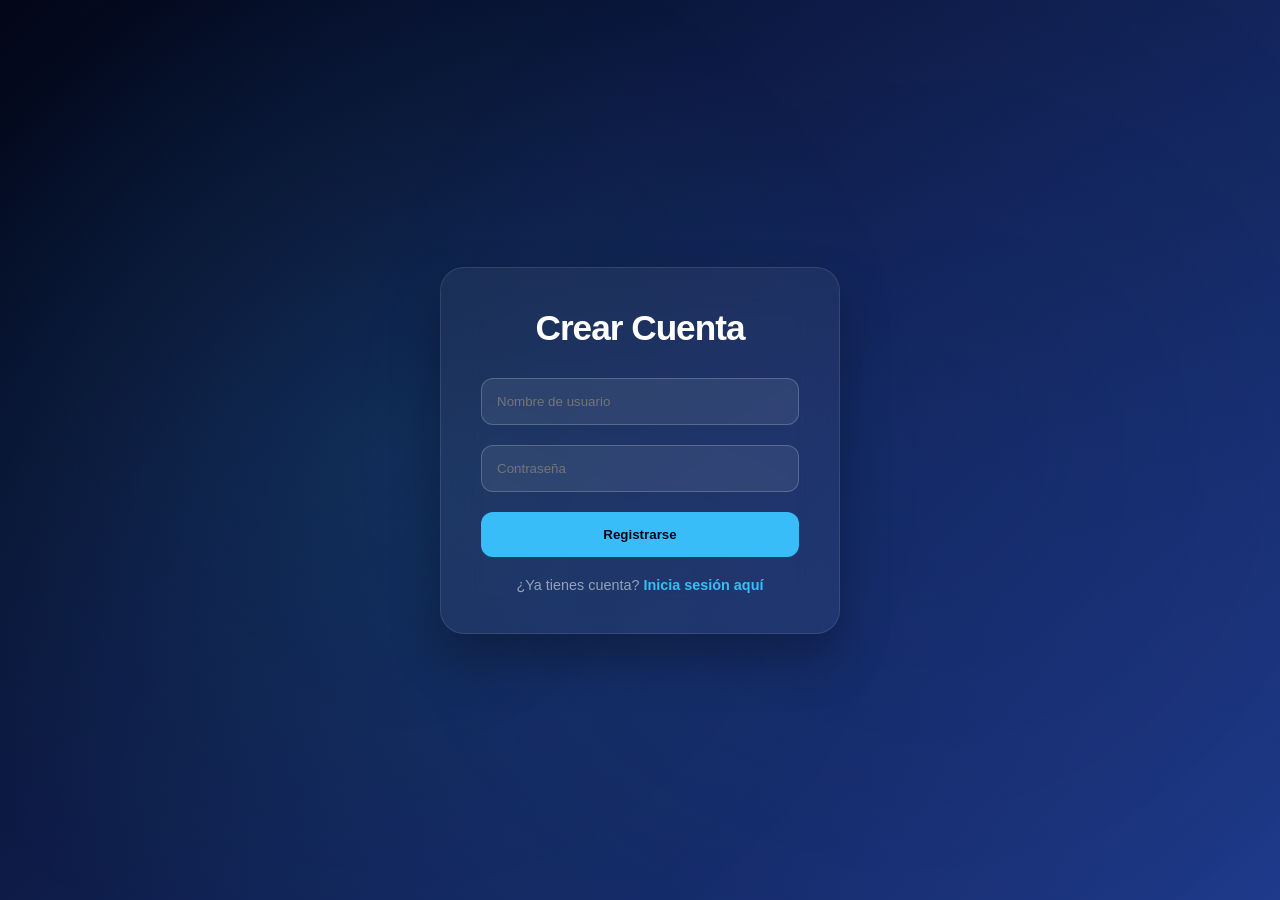
<file: index.html>
<!DOCTYPE html>
<html lang="es">
<head>
<script>
    // 🛡️ EL GUARDIÁN DE ENTRADA
    // Si la libreta está vacía (es igual a null), significa que no ha iniciado sesión
    if (localStorage.getItem("nexUsuario") === null) {
        // ¡Lo mandamos directo al login!
        window.location.href = "login.html";
    }
</script>
    <meta charset="UTF-8">
    <meta name="viewport" content="width=device-width, initial-scale=1.0">
    <title>NEX CORE | Central de Descargas Pro</title>
    <link href="https://fonts.googleapis.com/css2?family=Plus+Jakarta+Sans:wght@400;600;800&display=swap" rel="stylesheet">
    <link rel="stylesheet" href="style.css">
</head>
<body class="fade-in-page loading">

    <div id="loader-wrapper">
        <div class="loader-content">
            <div class="loader-logo">NEX CORE</div>
            <div class="loading-bar-bg">
                <div class="loading-bar-fill"></div>
            </div>
            <div class="loading-text">Cargando sistema...</div>
        </div>
    </div>

    <button class="menu-btn" id="openMenu" aria-label="Abrir Menú">
        <div class="bar"></div>
        <div class="bar"></div>
        <div class="bar"></div>
    </button>

    <aside class="sidebar" id="sidebar">
        <div class="sidebar-header">
            <div class="logo-glow-wrapper">
                <img src="img/nexcore.png" alt="NEX CORE" class="sidebar-logo">
            </div>
            <div class="sidebar-brand-text">
                <span class="brand-title">NEX CORE</span>
                <span class="studio-text">Studio</span>
            </div>
        </div>
        
        <nav class="sidebar-nav">
            <div class="nav-section">
                <span class="nav-section-title">PRINCIPAL</span>
                
                <a href="#" class="nav-item active side-item" id="btnInicio">
                    <div class="nav-icon-wrapper">
                        <svg viewBox="0 0 24 24" width="18" height="18" fill="none" stroke="currentColor" stroke-width="2.5" stroke-linecap="round" stroke-linejoin="round"><path d="M3 9l9-7 9 7v11a2 2 0 0 1-2 2H5a2 2 0 0 1-2-2z"/><polyline points="9 22 9 12 15 12 15 22"/></svg>
                    </div>
                    Inicio
                </a>
                
                <a href="#seccion-tutoriales" class="nav-item side-item" id="btnTutoriales">
                    <div class="nav-icon-wrapper">
                        <svg viewBox="0 0 24 24" width="18" height="18" fill="none" stroke="currentColor" stroke-width="2.5" stroke-linecap="round" stroke-linejoin="round"><path d="M2 3h6a4 4 0 0 1 4 4v14a3 3 0 0 0-3-3H2z"/><path d="M22 3h-6a4 4 0 0 0-4 4v14a3 3 0 0 1 3-3h7z"/></svg>
                    </div>
                    Tutoriales
                    <span class="beta-badge">BETA</span>
                </a>
            </div>

            <div class="nav-section" style="margin-top: 30px;">
                <span class="nav-section-title">PROYECTOS</span>
                
                <a href="#" class="nav-item side-item" id="btnProximos">
                    <div class="nav-icon-wrapper">
                        <svg viewBox="0 0 24 24" width="18" height="18" fill="none" stroke="currentColor" stroke-width="2.5" stroke-linecap="round" stroke-linejoin="round">
                            <circle cx="12" cy="12" r="10"></circle>
                            <polyline points="12 6 12 12 16 14"></polyline>
                        </svg>
                    </div>
                    Lanzamientos
                    <span class="beta-badge" style="background: #a855f7;">WIP</span>
                </a>
            </div>
        </nav>

        <div class="sidebar-footer">
            <p>AndyDev-MC © 2026</p>
        </div>
    </aside>

    <div class="sidebar-overlay" id="sidebarOverlay"></div>
    <div class="stars-container"></div>

    <div id="home-view">
        <header class="container">
            <h1 class="glow-title" id="epicTitle">
                <span>C</span><span>e</span><span>n</span><span>t</span><span>r</span><span>o</span>
                <div class="break"></div>
                <span>d</span><span>e</span>
                <div class="break"></div>
                <span>d</span><span>e</span><span>s</span><span>c</span><span>a</span><span>r</span><span>g</span><span>a</span><span>s</span>
            </h1>
            
            <p class="intro-text">
                ¡Qué onda, comunidad! Soy <strong>Andy</strong>. Bienvenidos a la central oficial de <strong>NEX CORE Studio</strong>. Aquí encontrarás mis mejores proyectos y addons.
            </p>

            <div class="premium-links-grid">
                <a href="https://discord.gg/th4gF42pe" target="_blank" class="premium-card discord-card side-item" style="animation-delay: 1.1s;">
                    <div class="float-container float-slow">
                        <div class="card-icon-box">
                            <svg viewBox="0 0 127.14 96.36" width="24" height="24" fill="#ffffff"><path d="M107.7,8.07A105.15,105.15,0,0,0,81.47,0a72.06,72.06,0,0,0-3.36,6.83A97.68,97.68,0,0,0,49,6.83,72.37,72.37,0,0,0,45.64,0,105.89,105.89,0,0,0,19.39,8.09C2.79,32.65-1.71,56.6.54,80.21h0A105.73,105.73,0,0,0,32.71,96.36,77.7,77.7,0,0,0,39.6,85.25a68.42,68.42,0,0,1-10.85-5.18c.91-.66,1.8-1.34,2.66-2a75.57,75.57,0,0,0,64.32,0c.87.71,1.76,1.39,2.66,2a68.68,68.68,0,0,1-10.87,5.19,77,77,0,0,0,6.89,11.1A105.25,105.25,0,0,0,126.6,80.22h0C129.24,52.84,122.09,29.11,107.7,8.07ZM42.45,65.69C36.18,65.69,31,60,31,53s5-12.74,11.43-12.74S54,46,53.89,53,48.84,65.69,42.45,65.69Zm42.24,0C78.41,65.69,73.31,60,73.31,53s5-12.74,11.43-12.74S96.36,46,96.26,53,91.08,65.69,84.69,65.69Z"/></svg>
                        </div>
                    </div>
                    <div class="card-info"><h4>Comunidad</h4><p>Discord Oficial</p></div>
                    <div class="card-arrow">→</div>
                </a>

                <a href="https://www.tiktok.com/@andyys52" target="_blank" class="premium-card tiktok-card side-item" style="animation-delay: 1.2s;">
                    <div class="float-container float-fast"><div class="card-icon-box"><svg viewBox="0 0 448 512" width="22" height="22" fill="#ffffff"><path d="M448 209.9a210.1 210.1 0 0 1 -122.8-39.3V349.4A162.6 162.6 0 1 1 185 188.3V278.2a74.6 74.6 0 1 0 52.2 71.2V0l88 0a121.2 121.2 0 0 0 1.9 22.2h0A122.2 122.2 0 0 0 381 102.4a121.4 121.4 0 0 0 67 20.1z"/></svg></div></div>
                    <div class="card-info"><h4>Avances</h4><p>TikTok Oficial</p></div>
                    <div class="card-arrow">→</div>
                </a>

                <a href="https://discord.gg/uPbRxeGNC" target="_blank" class="premium-card colab-card infinity-card side-item" style="animation-delay: 1.3s;">
                    <div class="float-container float-slow"><div class="card-icon-box"><svg viewBox="0 0 24 24" width="28" height="28" fill="none" stroke="#ffffff" stroke-width="2.5" stroke-linecap="round" stroke-linejoin="round"><path d="M8 8a4 4 0 1 0 0 8 4 4 0 0 0 4-4 4 4 0 0 1 4-4 4 4 0 1 1 0 8 4 4 0 0 1-4-4"/></svg></div></div>
                    <div class="card-info"><h4>Infinity Studio</h4><p>Colaborador</p></div>
                    <div class="card-arrow">→</div>
                </a>

                <a href="https://www.tiktok.com/@foxycraft7" target="_blank" class="premium-card colab-card foxcraft-card side-item" style="animation-delay: 1.4s;">
                    <div class="float-container float-fast"><div class="card-icon-box"><svg viewBox="0 0 24 24" width="26" height="26" fill="none" stroke="#ffffff" stroke-width="2" stroke-linecap="round" stroke-linejoin="round"><path d="M22 10l-6-4-4 4-4-4-6 4v8c0 1.1.9 2 2 2h16c1.1 0 2-.9 2-2v-8z"/><polygon points="12 14 9 10 15 10"/><circle cx="7" cy="14" r="1" fill="#fff"/><circle cx="17" cy="14" r="1" fill="#fff"/></svg></div></div>
                    <div class="card-info"><h4>FoxCraft</h4><p>Colaborador</p></div>
                    <div class="card-arrow">→</div>
                </a>

                <a href="https://discord.gg/dZVVAcBvW" target="_blank" class="premium-card colab-card takensop-card side-item" style="animation-delay: 1.5s;">
                    <div class="float-container float-slow"><div class="card-icon-box"><svg viewBox="0 0 24 24" width="24" height="24" fill="none" stroke="#ffffff" stroke-width="2" stroke-linecap="round" stroke-linejoin="round"><polygon points="13 2 3 14 12 14 11 22 21 10 12 10 13 2"/></svg></div></div>
                    <div class="card-info"><h4>TakenSop</h4><p>Colaborador</p></div>
                    <div class="card-arrow">→</div>
                </a>

                <a href="https://discord.gg/Q8RD49MMQ" target="_blank" class="premium-card colab-card tvstudio-card side-item" style="animation-delay: 1.6s;">
                    <div class="float-container float-fast"><div class="card-icon-box"><svg viewBox="0 0 24 24" width="24" height="24" fill="none" stroke="#ffffff" stroke-width="2" stroke-linecap="round" stroke-linejoin="round"><rect x="2" y="7" width="20" height="15" rx="2" ry="2"></rect><polyline points="17 2 12 7 7 2"></polyline></svg></div></div>
                    <div class="card-info"><h4>TV Studio</h4><p>Colaborador</p></div>
                    <div class="card-arrow">→</div>
                </a>
            </div>

            <div id="seccion-tutoriales" class="tutorial-banner side-item" style="animation-delay: 1.7s;">
                <div class="tutorial-glow"></div>
                <div class="tutorial-content">
                    <div class="float-container float-slow"><div class="tutorial-icon-box"><svg viewBox="0 0 24 24" width="34" height="34" fill="none" stroke="#ffffff" stroke-width="2" stroke-linecap="round" stroke-linejoin="round"><path d="M2 3h6a4 4 0 0 1 4 4v14a3 3 0 0 0-3-3H2z"/><path d="M22 3h-6a4 4 0 0 0-4 4v14a3 3 0 0 1 3-3h7z"/></svg></div></div>
                    <div class="tutorial-text">
                        <h3>¿Quieres dominar los Addons al 100%?</h3>
                        <p>Únete a nuestro <strong>Discord Oficial</strong>. Allí encontrarás guías detalladas paso a paso y funciones extras exclusivas.</p>
                    </div>
                    <a href="https://discord.gg/th4gF42pe" target="_blank" class="tutorial-btn">Ir a Discord</a>
                </div>
            </div>

            <div class="search-container side-item" style="animation-delay: 1.9s;">
                <input type="text" id="addonSearch" placeholder="Busca tu addon favorito...">
                <div class="search-icon">🔍</div>
            </div>
        </header>

        <main class="container">
            <div id="addonsGrid" class="grid-layout"></div>
        </main>
    </div>

    <div id="proximos-view" class="hidden-view">
        <div class="glass-container">
            <div class="glass-card">
                <span class="glass-tag">PRÓXIMAMENTE</span>
                <h2 class="glass-title">La Final Petrolera</h2>
                <p class="glass-desc">
                    Revive la emoción del evento definitivo. Este addon integrará mecánicas exclusivas de competencia, entornos inmersivos y sistemas avanzados totalmente optimizados.
                    <br><br>
                    <strong>Disponible próximamente de forma 100% gratuita para toda la comunidad.</strong>
                </p>
                <div class="glass-progress-bar">
                    <div class="glass-progress-fill" style="width: 65%;"></div>
                </div>
                <div class="glass-progress-text">Estado del Addon: 65% completado</div>
                
                <button class="glass-btn-back" id="btnVolver">Volver al Inicio</button>
            </div>
        </div>
    </div>

    <footer>
        <p>Desarrollado con ❤️ por <strong>NEX CORE Studio</strong></p>
    </footer>

    <script src="script.js"></script>
</body>
</html>
</file>
<file: style.css>
/* ==========================================================================
    VARIABLES Y RESET
   ========================================================================== */
:root {
    --bg-dark: #020617;
    --primary: #38bdf8;
    --primary-glow: rgba(56, 189, 248, 0.5);
    --glass-bg: rgba(15, 23, 42, 0.6);
    --sidebar-bg: rgba(7, 11, 20, 0.98);
    --text-main: #f8fafc;
    --text-dim: #94a3b8;
    --ease-fluid: cubic-bezier(0.16, 1, 0.3, 1);
    --ease-bounce: cubic-bezier(0.34, 1.56, 0.64, 1);
}

* { 
    box-sizing: border-box; 
    margin: 0; 
    padding: 0; 
    -webkit-tap-highlight-color: transparent; 
}

body { 
    background-color: var(--bg-dark); 
    color: var(--text-main); 
    font-family: 'Plus Jakarta Sans', sans-serif; 
    overflow-x: hidden; 
    scroll-behavior: smooth;
}

.fade-in-page { animation: fadeInBody 1s var(--ease-fluid) forwards; }
@keyframes fadeInBody { from { opacity: 0; } to { opacity: 1; } }

/* Bloquear scroll mientras carga */
body.loading {
    overflow: hidden;
}

/* ==========================================================================
   PANTALLA DE CARGA (4 SEGUNDOS)
   ========================================================================== */
#loader-wrapper {
    position: fixed;
    top: 0;
    left: 0;
    width: 100vw;
    height: 100vh;
    background-color: var(--bg-dark);
    z-index: 9999;
    display: flex;
    justify-content: center;
    align-items: center;
    transition: opacity 0.8s var(--ease-fluid), visibility 0.8s;
    backdrop-filter: blur(20px);
}

#loader-wrapper.fade-out {
    opacity: 0;
    visibility: hidden;
}

.loader-content {
    text-align: center;
    display: flex;
    flex-direction: column;
    align-items: center;
    gap: 25px;
}

.loader-logo {
    font-size: 2.8rem;
    font-weight: 800;
    color: #fff;
    letter-spacing: 3px;
    text-shadow: 0 0 25px var(--primary-glow);
    animation: pulseLogo 1.5s infinite alternate var(--ease-fluid);
}

@keyframes pulseLogo {
    0% { transform: scale(0.95); opacity: 0.8; }
    100% { transform: scale(1.05); opacity: 1; text-shadow: 0 0 40px var(--primary); }
}

.loading-bar-bg {
    width: 280px;
    height: 8px;
    background: rgba(255,255,255,0.05);
    border-radius: 20px;
    overflow: hidden;
    position: relative;
    box-shadow: inset 0 2px 5px rgba(0,0,0,0.5);
    border: 1px solid rgba(255,255,255,0.05);
}

.loading-bar-fill {
    height: 100%;
    width: 0%;
    background: linear-gradient(90deg, #0ea5e9, var(--primary));
    border-radius: 20px;
    box-shadow: 0 0 20px var(--primary-glow);
    animation: fillBar 4s cubic-bezier(0.4, 0, 0.2, 1) forwards;
}

@keyframes fillBar {
    0% { width: 0%; }
    15% { width: 20%; }
    40% { width: 45%; }
    70% { width: 80%; }
    100% { width: 100%; }
}

.loading-text {
    color: var(--primary);
    font-size: 0.85rem;
    font-weight: 800;
    letter-spacing: 2px;
    text-transform: uppercase;
    animation: blinkText 1s infinite alternate;
}

@keyframes blinkText {
    0% { opacity: 0.4; }
    100% { opacity: 1; }
}

/* ==========================================================================
   FONDO LÍQUIDO 60FPS
   ========================================================================== */
body::before, body::after {
    content: ""; position: fixed; width: 100vw; height: 100vw;
    border-radius: 50%; z-index: -2; pointer-events: none; will-change: transform;
}
body::before { background: radial-gradient(circle, rgba(56, 189, 248, 0.12) 0%, transparent 60%); top: -20%; left: -20%; animation: liquidFlow1 25s linear infinite alternate; }
body::after { background: radial-gradient(circle, rgba(30, 58, 138, 0.2) 0%, transparent 60%); bottom: -20%; right: -20%; animation: liquidFlow2 30s linear infinite alternate-reverse; }

@keyframes liquidFlow1 { 0% { transform: translate3d(0,0,0) scale(1); } 100% { transform: translate3d(15vw, 15vh, 0) scale(1.2); } }
@keyframes liquidFlow2 { 0% { transform: translate3d(0,0,0) scale(1); } 100% { transform: translate3d(-15vw, -15vh, 0) scale(1.2); } }

.stars-container { position: fixed; top: 0; left: 0; width: 100%; height: 100%; background: url('https://www.transparenttextures.com/patterns/stardust.png'); opacity: 0.15; z-index: -1; pointer-events: none; }
.container { max-width: 1100px; margin: 0 auto; padding: 0 20px; }

/* ==========================================================================
   MENU Y SIDEBAR NEX CORE VIP
   ========================================================================== */
.menu-btn {
    position: fixed; top: 25px; left: 25px; z-index: 1000; background: var(--glass-bg); padding: 14px; border-radius: 14px;
    border: 1px solid rgba(255,255,255,0.08); cursor: pointer; display: flex; flex-direction: column; gap: 6px; 
    backdrop-filter: blur(12px); transition: all 0.3s var(--ease-bounce); box-shadow: 0 8px 20px rgba(0,0,0,0.3);
}
.menu-btn .bar { width: 24px; height: 3px; background: #fff; border-radius: 10px; transition: 0.3s var(--ease-fluid); }
.menu-btn:hover { transform: scale(1.08); border-color: var(--primary); box-shadow: 0 8px 25px var(--primary-glow); }
.menu-btn:hover .bar:nth-child(2) { transform: translateX(6px); background: var(--primary); }

.sidebar {
    position: fixed; top: 0; left: 0; width: 300px; height: 100vh; background: var(--sidebar-bg); z-index: 2000;
    transform: translate3d(-105%, 0, 0); transition: transform 0.6s var(--ease-fluid);
    backdrop-filter: blur(25px); border-right: 1px solid rgba(56, 189, 248, 0.1); display: flex; flex-direction: column; padding: 40px 25px;
}
.sidebar.active { transform: translate3d(0, 0, 0); box-shadow: 15px 0 50px rgba(0,0,0,0.7); }

.sidebar-header { display: flex; align-items: center; gap: 18px; margin-bottom: 50px; }
.logo-glow-wrapper { position: relative; width: 55px; height: 55px; border-radius: 14px; background: rgba(255,255,255,0.05); padding: 5px; border: 1px solid rgba(255,255,255,0.1); }
.logo-glow-wrapper::after { content: ""; position: absolute; top: 0; left: 0; width: 100%; height: 100%; border-radius: 14px; box-shadow: 0 0 20px var(--primary-glow); z-index: -1; }
.sidebar-logo { width: 100%; height: 100%; border-radius: 10px; object-fit: cover; }
.sidebar-brand-text { display: flex; flex-direction: column; }
.brand-title { font-size: 1.3rem; font-weight: 800; color: #fff; line-height: 1.1; letter-spacing: -0.5px;}
.studio-text { color: var(--primary); font-weight: 800; text-transform: uppercase; font-size: 0.75rem; letter-spacing: 2.5px; }

.nav-section-title { display: block; font-size: 0.7rem; font-weight: 800; color: rgba(255,255,255,0.3); margin-bottom: 15px; letter-spacing: 2px; }

.nav-item {
    display: flex; align-items: center; gap: 14px; padding: 12px 16px; border-radius: 16px;
    color: rgba(255,255,255,0.6); text-decoration: none; font-weight: 600; font-size: 0.95rem;
    transition: all 0.4s var(--ease-fluid); margin-bottom: 10px;
}
.nav-icon-wrapper { width: 35px; height: 35px; border-radius: 10px; background: rgba(255,255,255,0.05); display: flex; align-items: center; justify-content: center; transition: 0.3s; }
.nav-item:hover { color: #fff; background: rgba(255,255,255,0.03); }
.nav-item:hover .nav-icon-wrapper { background: var(--primary); color: #fff; transform: scale(1.1); box-shadow: 0 5px 15px var(--primary-glow); }

.nav-item.active { background: linear-gradient(90deg, rgba(56, 189, 248, 0.15), transparent); color: #fff; border-left: 3px solid var(--primary); }
.nav-item.active .nav-icon-wrapper { background: var(--primary); color: #fff; box-shadow: 0 0 15px var(--primary-glow); }
.beta-badge { margin-left: auto; font-size: 0.55rem; font-weight: 800; background: #f97316; color: #fff; padding: 3px 8px; border-radius: 8px; letter-spacing: 1px; }

.sidebar-footer { margin-top: auto; font-size: 0.8rem; color: rgba(255,255,255,0.2); text-align: center; font-weight: 600; }
.sidebar-overlay { position: fixed; top: 0; left: 0; width: 100vw; height: 100vh; background: rgba(0,0,0,0.8); backdrop-filter: blur(5px); z-index: 1500; opacity: 0; pointer-events: none; transition: opacity 0.5s ease; }
.sidebar-overlay.active { opacity: 1; pointer-events: auto; }

/* ==========================================================================
   TÍTULO METEORITO Y TEXTO
   ========================================================================== */
header { padding: 90px 0 40px; text-align: center; }
.glow-title { font-size: 3.8rem; font-weight: 800; display: flex; justify-content: center; flex-wrap: wrap; line-height: 1.05; letter-spacing: -1.5px; }
.break { flex-basis: 100%; height: 0; }
.glow-title span {
    display: inline-block; opacity: 0; transform: translate3d(0, -100px, 0) scale(2.5); 
    background: linear-gradient(180deg, #ffffff 0%, var(--primary) 100%); -webkit-background-clip: text; -webkit-text-fill-color: transparent;
    filter: drop-shadow(0 4px 15px var(--primary-glow)); will-change: transform, opacity;
    animation: meteorImpact 0.8s var(--ease-bounce) forwards;
}

@keyframes meteorImpact { 
    60% { transform: translate3d(0, 15px, 0) scale(0.9); opacity: 1; }
    80% { transform: translate3d(0, -5px, 0) scale(1.05); opacity: 1; }
    100% { transform: translate3d(0, 0, 0) scale(1); opacity: 1; }
}

/* Delays Letras */
.glow-title span:nth-child(1) { animation-delay: 0.05s; } .glow-title span:nth-child(2) { animation-delay: 0.1s; } .glow-title span:nth-child(3) { animation-delay: 0.15s; } .glow-title span:nth-child(4) { animation-delay: 0.2s; } .glow-title span:nth-child(5) { animation-delay: 0.25s; } .glow-title span:nth-child(6) { animation-delay: 0.3s; } .glow-title span:nth-child(8) { animation-delay: 0.35s; } .glow-title span:nth-child(9) { animation-delay: 0.4s; } .glow-title span:nth-child(11) { animation-delay: 0.45s; } .glow-title span:nth-child(12) { animation-delay: 0.5s; } .glow-title span:nth-child(13) { animation-delay: 0.55s; } .glow-title span:nth-child(14) { animation-delay: 0.6s; } .glow-title span:nth-child(15) { animation-delay: 0.65s; } .glow-title span:nth-child(16) { animation-delay: 0.7s; } .glow-title span:nth-child(17) { animation-delay: 0.75s; } .glow-title span:nth-child(18) { animation-delay: 0.8s; } .glow-title span:nth-child(19) { animation-delay: 0.85s; }

.intro-text { color: var(--text-dim); margin: 30px auto 50px; max-width: 650px; line-height: 1.7; font-size: 1.05rem; opacity: 0; animation: fadeUpSmooth 0.8s var(--ease-fluid) 1s forwards; }

@keyframes fadeUpSmooth { from { opacity: 0; transform: translate3d(0, 30px, 0); } to { opacity: 1; transform: translate3d(0, 0, 0); } }

/* ==========================================================================
   ANIMACIÓN CONTINUA (RESPIRACIÓN FLOTANTE)
   ========================================================================== */
.float-container { will-change: transform; }
.float-slow { animation: floatSlowAnim 4s ease-in-out infinite; }
.float-fast { animation: floatFastAnim 3.5s ease-in-out infinite alternate-reverse; }

@keyframes floatSlowAnim {
    0%, 100% { transform: translateY(0); }
    50% { transform: translateY(-6px); }
}
@keyframes floatFastAnim {
    0%, 100% { transform: translateY(0); }
    50% { transform: translateY(-8px); }
}

/* ==========================================================================
   TARJETAS PREMIUM VIP (REDES & COLABS)
   ========================================================================== */
.premium-links-grid { display: grid; grid-template-columns: repeat(auto-fit, minmax(220px, 1fr)); gap: 20px; max-width: 950px; margin: 0 auto 60px; }

.premium-card {
    background: linear-gradient(145deg, rgba(255,255,255,0.04) 0%, rgba(0,0,0,0.3) 100%);
    border: 1px solid rgba(255,255,255,0.05); border-radius: 24px; padding: 20px;
    display: flex; align-items: center; gap: 18px; text-decoration: none; color: var(--text-main);
    transition: all 0.4s var(--ease-bounce); backdrop-filter: blur(15px);
    opacity: 0; position: relative; overflow: hidden;
}

.side-item { animation: fadeUpSmooth 0.8s var(--ease-fluid) forwards; }

.premium-card::before { content: ""; position: absolute; top: 0; left: -100%; width: 50%; height: 100%; background: linear-gradient(90deg, transparent, rgba(255,255,255,0.05), transparent); transition: 0.5s; transform: skewX(-20deg); }
.premium-card:hover::before { left: 150%; }

.card-icon-box {
    width: 55px; height: 55px; border-radius: 16px; display: flex; align-items: center; justify-content: center;
    transition: all 0.4s var(--ease-bounce); 
    background: linear-gradient(135deg, rgba(255,255,255,0.1), rgba(255,255,255,0.02)); 
    box-shadow: inset 0 2px 5px rgba(255,255,255,0.3), 0 5px 15px rgba(0,0,0,0.5);
    border: 1px solid rgba(255,255,255,0.1);
}

.card-icon-box svg { filter: drop-shadow(0 2px 4px rgba(0,0,0,0.4)); transition: 0.4s; }

.card-info { text-align: left; flex-grow: 1; }
.card-info h4 { font-size: 1.05rem; font-weight: 800; margin-bottom: 4px; text-shadow: 0 2px 4px rgba(0,0,0,0.5); }
.card-info p { font-size: 0.8rem; color: var(--text-dim); font-weight: 600; }
.card-arrow { font-size: 1.3rem; font-weight: bold; color: rgba(255,255,255,0.2); transition: 0.4s var(--ease-bounce); }

/* Hover general de la tarjeta */
.premium-card:hover { transform: translateY(-8px) scale(1.02); }
.premium-card:hover .card-arrow { transform: translateX(5px); color: #fff; }
.premium-card:hover .float-container { animation-play-state: paused; }
.premium-card:hover .card-icon-box { transform: scale(1.15) rotate(6deg); }

/* --- COLORES EXCLUSIVOS --- */
.discord-card:hover { border-color: #5865F2; box-shadow: 0 15px 35px rgba(88, 101, 242, 0.25); }
.discord-card:hover .card-icon-box { background: linear-gradient(135deg, #7289da, #5865F2); box-shadow: 0 0 20px #5865F2, inset 0 2px 5px rgba(255,255,255,0.5); border-color: #7289da; }

.tiktok-card:hover { border-color: rgba(255,255,255,0.4); box-shadow: -5px 10px 30px rgba(0, 242, 254, 0.2), 5px 10px 30px rgba(254, 9, 121, 0.2); }
.tiktok-card:hover .card-icon-box { background: linear-gradient(135deg, #333, #000); box-shadow: -3px 3px 15px #00f2fe, 3px -3px 15px #fe0979, inset 0 2px 5px rgba(255,255,255,0.3); border-color: #555; }

.infinity-card:hover { border-color: #00f2fe; box-shadow: 0 15px 35px rgba(0, 242, 254, 0.25); }
.infinity-card:hover .card-icon-box { background: linear-gradient(135deg, #4facfe, #00f2fe); box-shadow: 0 0 20px rgba(0, 242, 254, 0.5), inset 0 2px 5px rgba(255,255,255,0.5); border-color: #4facfe; }

.foxcraft-card:hover { border-color: #f97316; box-shadow: 0 15px 35px rgba(249, 115, 22, 0.25); }
.foxcraft-card:hover .card-icon-box { background: linear-gradient(135deg, #fb923c, #ea580c); box-shadow: 0 0 20px rgba(249, 115, 22, 0.5), inset 0 2px 5px rgba(255,255,255,0.5); border-color: #fb923c; }

.takensop-card:hover { border-color: #f43f5e; box-shadow: 0 15px 35px rgba(244, 63, 94, 0.25); }
.takensop-card:hover .card-icon-box { background: linear-gradient(135deg, #fb7185, #e11d48); box-shadow: 0 0 20px rgba(244, 63, 94, 0.5), inset 0 2px 5px rgba(255,255,255,0.5); border-color: #fb7185; transform: scale(1.1) rotate(-5deg); }

.tvstudio-card:hover { border-color: #a855f7; box-shadow: 0 15px 35px rgba(168, 85, 247, 0.25); }
.tvstudio-card:hover .card-icon-box { background: linear-gradient(135deg, #c084fc, #9333ea); box-shadow: 0 0 20px rgba(168, 85, 247, 0.5), inset 0 2px 5px rgba(255,255,255,0.5); border-color: #c084fc; transform: scale(1.1) rotate(5deg); }

/* ==========================================================================
   BANNER DE TUTORIALES VIP
   ========================================================================== */
.tutorial-banner {
    position: relative; max-width: 950px; margin: 0 auto 60px;
    background: linear-gradient(135deg, rgba(15, 23, 42, 0.8), rgba(5, 10, 25, 0.95));
    border: 1px solid rgba(56, 189, 248, 0.25); border-radius: 28px; padding: 40px 45px;
    overflow: hidden; opacity: 0; box-shadow: 0 25px 50px rgba(0,0,0,0.5); backdrop-filter: blur(20px);
}
.tutorial-glow { position: absolute; top: -50%; right: -10%; width: 350px; height: 350px; background: radial-gradient(circle, var(--primary-glow) 0%, transparent 70%); filter: blur(50px); z-index: 0; pointer-events: none; }
.tutorial-content { position: relative; z-index: 1; display: flex; align-items: center; gap: 35px; }

.tutorial-icon-box {
    width: 75px; height: 75px; border-radius: 20px; display: flex; align-items: center; justify-content: center;
    background: linear-gradient(135deg, rgba(56, 189, 248, 0.3), rgba(56, 189, 248, 0.05)); 
    box-shadow: inset 0 2px 8px rgba(255,255,255,0.3), 0 10px 25px rgba(56, 189, 248, 0.3);
    border: 1px solid rgba(56, 189, 248, 0.4);
}

.tutorial-banner:hover .float-container { animation-play-state: paused; }
.tutorial-banner:hover .tutorial-icon-box { transform: scale(1.1) rotate(-5deg); transition: 0.4s var(--ease-bounce); }

.tutorial-text { flex-grow: 1; text-align: left; }
.tutorial-text h3 { font-size: 1.6rem; font-weight: 800; margin-bottom: 12px; color: #fff; letter-spacing: -0.5px; }
.tutorial-text p { font-size: 1rem; color: var(--text-dim); line-height: 1.7; font-weight: 500; }
.tutorial-text strong { color: var(--primary); font-weight: 800; }

.tutorial-btn {
    flex-shrink: 0; display: flex; align-items: center; gap: 12px;
    background: #fff; color: var(--bg-dark); padding: 16px 28px; border-radius: 16px;
    text-decoration: none; font-weight: 800; font-size: 1.05rem;
    transition: all 0.4s var(--ease-bounce); box-shadow: 0 10px 20px rgba(255,255,255,0.1);
}
.tutorial-btn:hover { transform: scale(1.08) translateY(-3px); box-shadow: 0 15px 30px rgba(56, 189, 248, 0.4); background: var(--primary); color: #fff; }

@media (max-width: 850px) {
    .tutorial-content { flex-direction: column; text-align: center; gap: 25px; }
    .tutorial-text { text-align: center; }
}

/* ==========================================================================
   VISTAS Y EFECTO VIDRIO (GLASSMORPHISM PARA PROYECTOS)
   ========================================================================== */
.hidden-view { display: none !important; }

#proximos-view {
    position: fixed; 
    top: 0; 
    left: 0; 
    width: 100vw; 
    min-height: 100vh;
    display: flex; 
    justify-content: center; 
    align-items: center;
    background: radial-gradient(circle at center, rgba(56, 189, 248, 0.08) 0%, transparent 70%);
    z-index: 100; 
    padding: 20px;
    overflow-y: auto;
}

.glass-container {
    width: 100%;
    max-width: 650px;
    animation: fadeUpSmooth 1s var(--ease-fluid) forwards;
}

.glass-card {
    background: rgba(255, 255, 255, 0.03);
    backdrop-filter: blur(25px) saturate(160%);
    -webkit-backdrop-filter: blur(25px) saturate(160%);
    border: 1px solid rgba(255, 255, 255, 0.1);
    border-radius: 40px; 
    padding: 60px 40px;
    text-align: center; 
    box-shadow: 0 40px 100px rgba(0, 0, 0, 0.6);
}

.glass-tag { 
    color: var(--primary); 
    font-weight: 800; 
    font-size: 0.75rem; 
    letter-spacing: 3px; 
    display: block; 
    margin-bottom: 20px; 
}

.glass-title { 
    font-size: 2.8rem; 
    font-weight: 800; 
    color: #fff; 
    margin-bottom: 20px; 
    letter-spacing: -1px;
}

.glass-desc { 
    color: var(--text-dim); 
    font-size: 1.1rem;
    line-height: 1.8; 
    margin-bottom: 40px; 
}

.glass-progress-bar { 
    width: 100%; 
    height: 8px; 
    background: rgba(255,255,255,0.05); 
    border-radius: 10px; 
    margin-bottom: 15px; 
    overflow: hidden; 
}

.glass-progress-fill { 
    height: 100%; 
    background: var(--primary); 
    box-shadow: 0 0 15px var(--primary); 
    border-radius: 10px;
}

.glass-progress-text { 
    font-size: 0.8rem; 
    font-weight: 700; 
    color: var(--primary); 
    text-transform: uppercase;
    margin-bottom: 40px; 
}

.glass-btn-back {
    background: rgba(255,255,255,0.05); 
    color: #fff; 
    border: 1px solid rgba(255,255,255,0.1);
    padding: 14px 30px; 
    border-radius: 15px; 
    font-weight: 700; 
    cursor: pointer; 
    transition: 0.3s;
}

.glass-btn-back:hover { 
    background: #fff; 
    color: #000; 
}

/* ==========================================================================
   BUSCADOR Y GRID DE ADDONS (INICIO)
   ========================================================================== */
.search-container { position: relative; max-width: 500px; margin: 0 auto 60px; opacity: 0; }
#addonSearch { 
    width: 100%; padding: 20px 60px; border-radius: 20px; font-size: 1.05rem; font-weight: 600;
    background: rgba(255,255,255,0.03); border: 1px solid rgba(255,255,255,0.08); color: #fff; 
    outline: none; transition: all 0.4s var(--ease-bounce); backdrop-filter: blur(10px);
}
#addonSearch:focus { border-color: var(--primary); background: rgba(255,255,255,0.08); box-shadow: 0 10px 30px rgba(56, 189, 248, 0.2); transform: translateY(-3px) scale(1.02); }
.search-icon { position: absolute; left: 24px; top: 20px; color: var(--text-dim); transition: 0.4s; }
#addonSearch:focus + .search-icon { color: var(--primary); transform: scale(1.1); }

.grid-layout { display: grid; grid-template-columns: repeat(auto-fill, minmax(320px, 1fr)); gap: 35px; padding-bottom: 80px; }

.card { 
    background: linear-gradient(180deg, rgba(25, 33, 52, 0.6) 0%, rgba(10, 15, 28, 0.8) 100%); 
    border-radius: 28px; overflow: hidden; border: 1px solid rgba(255,255,255,0.05); 
    transition: all 0.5s var(--ease-bounce); will-change: transform; backdrop-filter: blur(15px);
}
.card:hover { transform: translate3d(0, -15px, 0) scale(1.03); border-color: var(--primary); box-shadow: 0 30px 60px rgba(0,0,0,0.7), 0 0 30px rgba(56, 189, 248, 0.15); }
.card-img { width: 100%; height: 220px; object-fit: cover; transition: transform 0.8s var(--ease-fluid); }
.card:hover .card-img { transform: scale(1.1); }
.card-content { padding: 30px; }
.card-version { display: inline-block; font-size: 0.75rem; font-weight: 800; color: var(--primary); background: rgba(56, 189, 248, 0.1); padding: 6px 14px; border-radius: 20px; margin-bottom: 18px; border: 1px solid rgba(56, 189, 248, 0.25); letter-spacing: 1px; }
.card-title { font-size: 1.5rem; margin-bottom: 12px; font-weight: 800; letter-spacing: -0.5px; }
.card-desc { color: var(--text-dim); font-size: 0.95rem; line-height: 1.7; font-weight: 500; }

.download-btn { 
    display: flex; align-items: center; justify-content: center; gap: 10px; width: 100%; 
    background: var(--primary); color: #020617; text-decoration: none; padding: 16px; border-radius: 16px; 
    font-weight: 800; text-transform: uppercase; margin-top: 25px; letter-spacing: 1px;
    transition: all 0.4s var(--ease-bounce); will-change: transform;
}
.download-btn:hover { background-color: #fff; box-shadow: 0 15px 30px rgba(255,255,255,0.3); transform: scale(1.05) translateY(-2px); }

.card-anim { animation: fadeUpSmooth 0.8s var(--ease-fluid) forwards; opacity: 0; }

footer { padding: 40px 20px 60px; text-align: center; color: rgba(255,255,255,0.2); font-size: 0.95rem; font-weight: 600; }

/* ==========================================================================
   SISTEMA DE LOGIN NEX CORE (ESTILO CRISTAL)
   ========================================================================== */

/* 1. EL FONDO: Centramos la caja en toda la pantalla */
.login-body {
    height: 100vh;
    display: flex;
    justify-content: center;
    align-items: center;
    background: linear-gradient(135deg, #020617 0%, #1e3a8a 100%);
    font-family: 'Plus Jakarta Sans', sans-serif;
}

/* 2. LA CAJA: Efecto vidrio esmerilado */
.account-container {
    width: 90%; /* Adaptable a celulares */
    max-width: 400px;
    padding: 40px;
    background: rgba(255, 255, 255, 0.05); /* Blanco transparente */
    backdrop-filter: blur(20px); /* Desenfoque */
    border: 1px solid rgba(255, 255, 255, 0.1);
    border-radius: 24px;
    color: white;
    text-align: center;
    box-shadow: 0 25px 50px rgba(0,0,0,0.3);
}

/* 3. EL TÍTULO: Grande y imponente */
.account-container h2 {
    font-size: 2.2rem;
    font-weight: 800;
    margin-bottom: 30px;
    letter-spacing: -1px;
}

/* 4. LAS ENTRADAS: Donde el usuario escribe */
.account-container input {
    width: 100%;
    padding: 15px;
    margin-bottom: 20px;
    background: rgba(255, 255, 255, 0.08);
    border: 1px solid rgba(255, 255, 255, 0.2);
    border-radius: 12px;
    color: white;
    outline: none;
    transition: 0.3s; /* Para que el cambio de color sea suave */
}

/* 5. EL BOTÓN: Estilo NEX CORE */
.account-container button {
    width: 100%;
    padding: 15px;
    background: #38bdf8;
    border: none;
    border-radius: 12px;
    color: #020617;
    font-weight: 800;
    margin-bottom: 20px;
    /* 🔥 RETO ABAJO 🔥 */
}

/* 6. LOS TEXTOS DE ABAJO: Enlaces para cambiar entre Login y Registro */
.account-container p {
    font-size: 0.9rem;
    color: #94a3b8;
}

.account-container a {
    color: #38bdf8;
    text-decoration: none;
    font-weight: 600;
}

/* ==========================================================================
   7. ANIMACIÓN FLUIDA PARA LAS CAJAS
   ========================================================================== */

/* Le decimos a ambas cajas que usen la animación cuando aparezcan */
#register-box, #login-box {
    animation: aparecerSuave 0.4s ease-out;
}

/* Creamos las reglas de la animación (De invisible/abajo hacia visible/arriba) */
@keyframes aparecerSuave {
    0% { 
        opacity: 0; /* Totalmente transparente */
        transform: translateY(15px); /* Un poquito más abajo */
    }
    100% { 
        opacity: 1; /* Totalmente visible */
        transform: translateY(0); /* En su posición original */
    }
}
</file>
